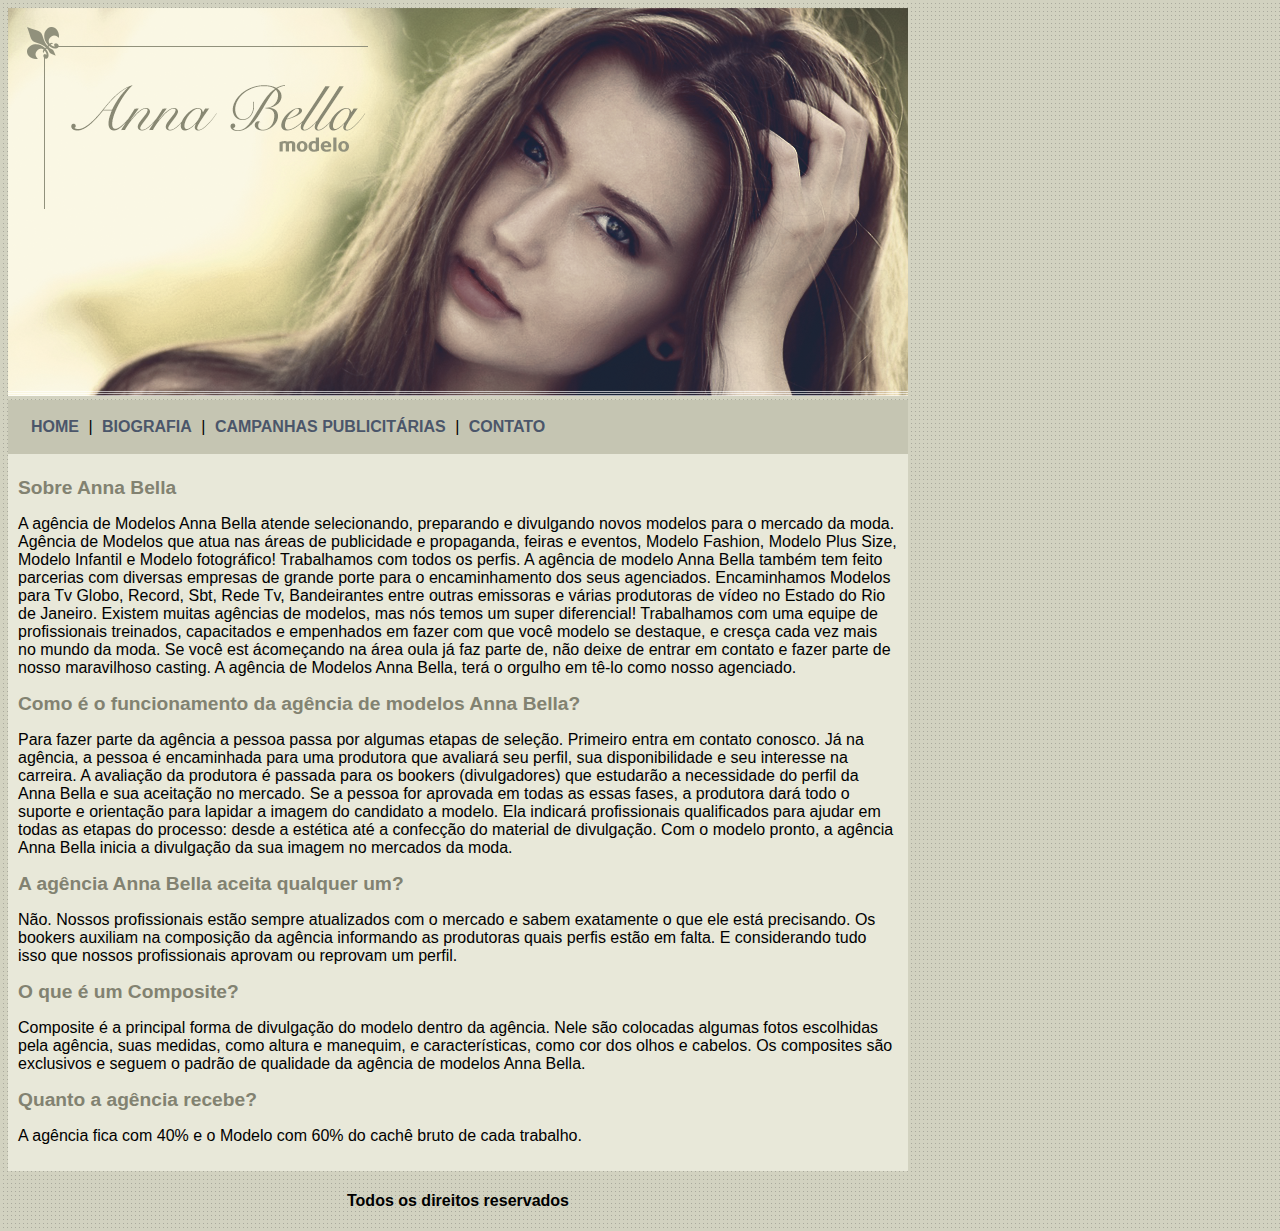
<file: AnnaBella/index.html>
<!DOCTYPE html>
<html>
<head>
	<title>Anna Bella Oficial</title>
	<meta charset="utf-8">
	<link rel="stylesheet" type="text/css" href="estilo.css">
</head>
<body>
	<div id="principal">
	<img src="imagens/capa.png">
	
	<div id="menu">
		<a href="index.html">HOME</a>  |
		<a href="biografia.html">BIOGRAFIA</a>  |
		<a href="campanhas-publicitarias.html">CAMPANHAS PUBLICITÁRIAS</a>  |
		<a href="contato.html">CONTATO</a>  
	</div>

	<div id="conteudo"><!-- início do conteúdo -->

		<h1>Sobre Anna Bella</h1>
		<p>A agência de Modelos Anna Bella atende selecionando, preparando e divulgando novos modelos para o mercado da moda. Agência de Modelos que atua nas áreas de publicidade e propaganda, feiras e eventos, Modelo Fashion, Modelo Plus Size, Modelo Infantil e Modelo fotográfico! Trabalhamos com todos os perfis. A agência de modelo Anna Bella também tem feito parcerias com diversas empresas de grande porte para o encaminhamento dos seus agenciados. Encaminhamos Modelos para Tv Globo, Record, Sbt, Rede Tv, Bandeirantes entre outras emissoras e várias produtoras de vídeo no Estado do Rio de Janeiro. Existem muitas agências de modelos, mas nós temos um super diferencial! Trabalhamos com uma equipe de profissionais treinados, capacitados e empenhados em fazer com que você modelo se destaque, e cresça cada vez mais no mundo da moda. Se você est ácomeçando na área oula já faz parte de, não deixe de entrar em contato e fazer parte de nosso maravilhoso casting. A agência de Modelos Anna Bella, terá o orgulho em tê-lo como nosso agenciado.</p>

		<h2>Como é o funcionamento da agência de modelos Anna Bella?</h2>
        <p>Para fazer parte da agência a pessoa passa por algumas etapas de seleção. Primeiro entra em contato conosco. Já na agência, a pessoa é encaminhada para uma produtora que avaliará seu perfil, sua disponibilidade e seu interesse na carreira. A avaliação da produtora é passada para os bookers (divulgadores) que estudarão a necessidade do perfil  da Anna Bella e sua aceitação no mercado. Se a pessoa for aprovada em todas as essas fases, a produtora dará todo o suporte e orientação para lapidar a imagem do candidato a modelo. Ela indicará profissionais qualificados para ajudar em todas as etapas do processo: desde a estética até a confecção do material de divulgação. Com o modelo pronto, a agência Anna Bella inicia a divulgação da sua imagem no mercados da moda.</p>

        <h2>A agência Anna Bella aceita qualquer um?</h2>
        <p>Não. Nossos profissionais estão sempre atualizados com o mercado e sabem exatamente o que ele está precisando. Os bookers auxiliam na composição da agência informando as produtoras quais perfis estão em falta. E considerando tudo isso que nossos profissionais aprovam ou reprovam um perfil.</p>


        <h2>O que é um Composite?</h2>
        <p>Composite é a principal forma de divulgação do modelo dentro da agência. Nele são colocadas algumas fotos escolhidas pela agência, suas medidas, como altura e manequim, e características, como cor dos olhos e cabelos. Os composites são exclusivos e seguem o padrão de qualidade da agência de modelos Anna Bella.</p>


        <h2>Quanto a agência recebe?</h2>
        <p>A agência fica com 40% e o Modelo com 60% do cachê bruto de cada trabalho.</p>
		
	</div><!-- fim do conteúdo -->

	<div id="rodape">
		<h4>Todos os direitos reservados</h4>
		
	</div>
  
</div>
</body>
</html>
</file>
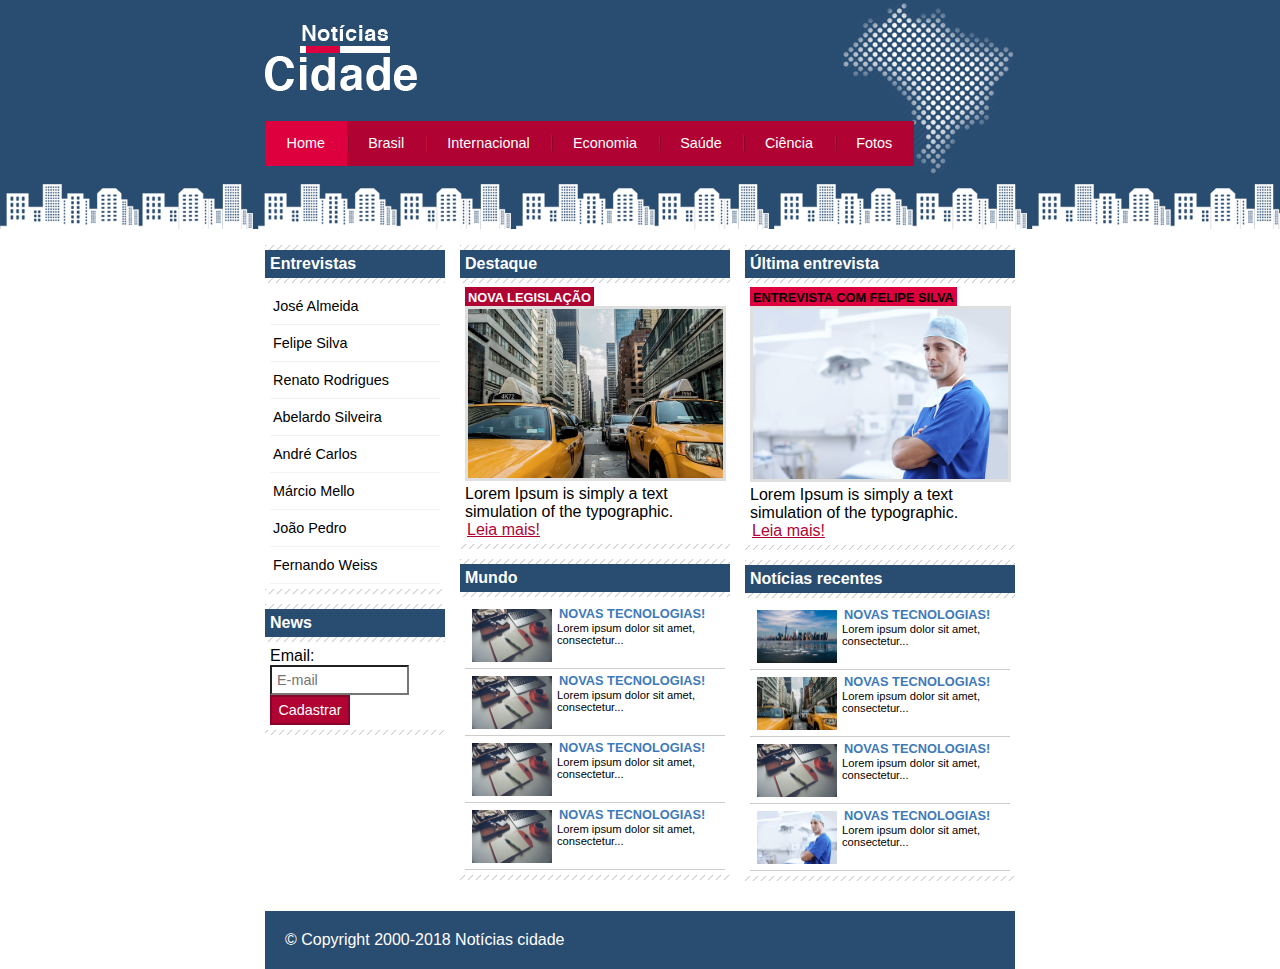
<file: NotíciasCidade/index.html>
<!DOCTYPE html>
<html>
<head>
	<title>Notícias cidade - Seu site de notícias</title>
	<meta charset="utf-8">
	<link rel="stylesheet" type="text/css" href="css/estilo.css">
</head>
<body class="home">
	<div id="container">
		<div id="topo">
			<h1 class="logo">Notícias Cidade</h1>
			<ul id="navegacao">
				<li class="primeiro"><a id="home" href="index.html">Home</a></li>
				<li><a id="brasil" href="brasil.html">Brasil</a></li>
				<li><a id="internacional" href="internacional.html">Internacional</a></li>
				<li><a id="economia" href="economia.html">Economia</a></li>
				<li><a id="saude" href="saude.html">Saúde</a></li>
				<li><a id="ciencia" href="ciencia.html">Ciência</a></li>
				<li><a id="fotos" href="fotos.html">Fotos</a></li>
			</ul>
		</div>
		
		<div id="conteudo">
			<div id="primario"> <!-- Colocar o primário primeiro por questão de acessibilidade -->
			<div class="caixa destaque">
				<h2>Destaque</h2>
				<div class="caixa-conteudo">
					<h3>Nova Legislação</h3>
					<img class="imagem-principal" src="imagens/taxi.jpg" width="100%">
					<p>Lorem Ipsum is simply a text simulation of the typographic.</p>
					<a href="nova-legislacao.html">Leia mais!</a>
				</div>
			</div>


			<div class="caixa">
				<h2>Mundo</h2>
				<div class="caixa-conteudo">
					<ul id="lista-noticias">
						<li><a href=""><img src="imagens/tecnologia.jpg" width="80"><h3>Novas tecnologias!</h3><p>Lorem ipsum dolor sit amet, consectetur...</p></a>
						</li>
						<li><a href=""><img src="imagens/tecnologia.jpg" width="80"><h3>Novas tecnologias!</h3><p>Lorem ipsum dolor sit amet, consectetur...</p></a>
						</li>
						<li><a href=""><img src="imagens/tecnologia.jpg" width="80"><h3>Novas tecnologias!</h3><p>Lorem ipsum dolor sit amet, consectetur...</p></a>
						</li>
						<li><a href=""><img src="imagens/tecnologia.jpg" width="80"><h3>Novas tecnologias!</h3><p>Lorem ipsum dolor sit amet, consectetur...</p></a>
						</li>
					</ul>

				</div>
			</div>



			</div>
			<div id="secundario">
				<div class="caixa entrevista">
				<h2>Última entrevista</h2>
				<div class="caixa-conteudo">
					<h3>Entrevista com Felipe Silva</h3>
					<img class="imagem-principal" src="imagens/doutor.jpg" width="100%">
					<p>Lorem Ipsum is simply a text simulation of the typographic.</p>
					<a href="">Leia mais!</a>
				</div>
			</div>

			<div class="caixa">
				<h2>Notícias recentes</h2>
				<div class="caixa-conteudo">
					<ul id="lista-noticias">
						<li><a href=""><img src="imagens/cidade.jpg" width="80"><h3>Novas tecnologias!</h3><p>Lorem ipsum dolor sit amet, consectetur...</p></a>
						</li>
						<li><a href=""><img src="imagens/taxi.jpg" width="80"><h3>Novas tecnologias!</h3><p>Lorem ipsum dolor sit amet, consectetur...</p></a>
						</li>
						<li><a href=""><img src="imagens/tecnologia.jpg" width="80"><h3>Novas tecnologias!</h3><p>Lorem ipsum dolor sit amet, consectetur...</p></a>
						</li>
						<li><a href=""><img src="imagens/doutor.jpg" width="80"><h3>Novas tecnologias!</h3><p>Lorem ipsum dolor sit amet, consectetur...</p></a>
						</li>
					</ul>

				</div>
			</div>

			</div>

			<div id="lateral">
				<div class="caixa">
					<h2>Entrevistas</h2>
					<div class="caixa-conteudo">
						<ul><li><a href="">José Almeida</a></ul>
						<ul><li><a href="">Felipe Silva</a></ul>
						<ul><li><a href="">Renato Rodrigues</a></ul>
						<ul><li><a href="">Abelardo Silveira</a></ul>
						<ul><li><a href="">André Carlos</a></ul>
						<ul><li><a href="">Márcio Mello</a></ul>
						<ul><li><a href="">João Pedro</a></ul>
						<ul><li><a href="">Fernando Weiss</a></ul>
					</div>
				</div>

				<div class="caixa">
					<h2>News</h2>
					<div class="caixa-conteudo">
						<form>
							<div>
								<label for="email">Email:</label>
								<input type="text" name="email" id="email" placeholder="E-mail">
							</div>
							<div>
								<input class="submit" type="submit" value="Cadastrar">
							</div>
						</form>
					</div>
				</div>
			</div>
		</div>
		<div id="container-rodape" style="clear: both;">
			<div id="rodape">
				&copy; Copyright 2000-2018 Notícias cidade
			</div>
		</div>
</body>
</html>
</file>
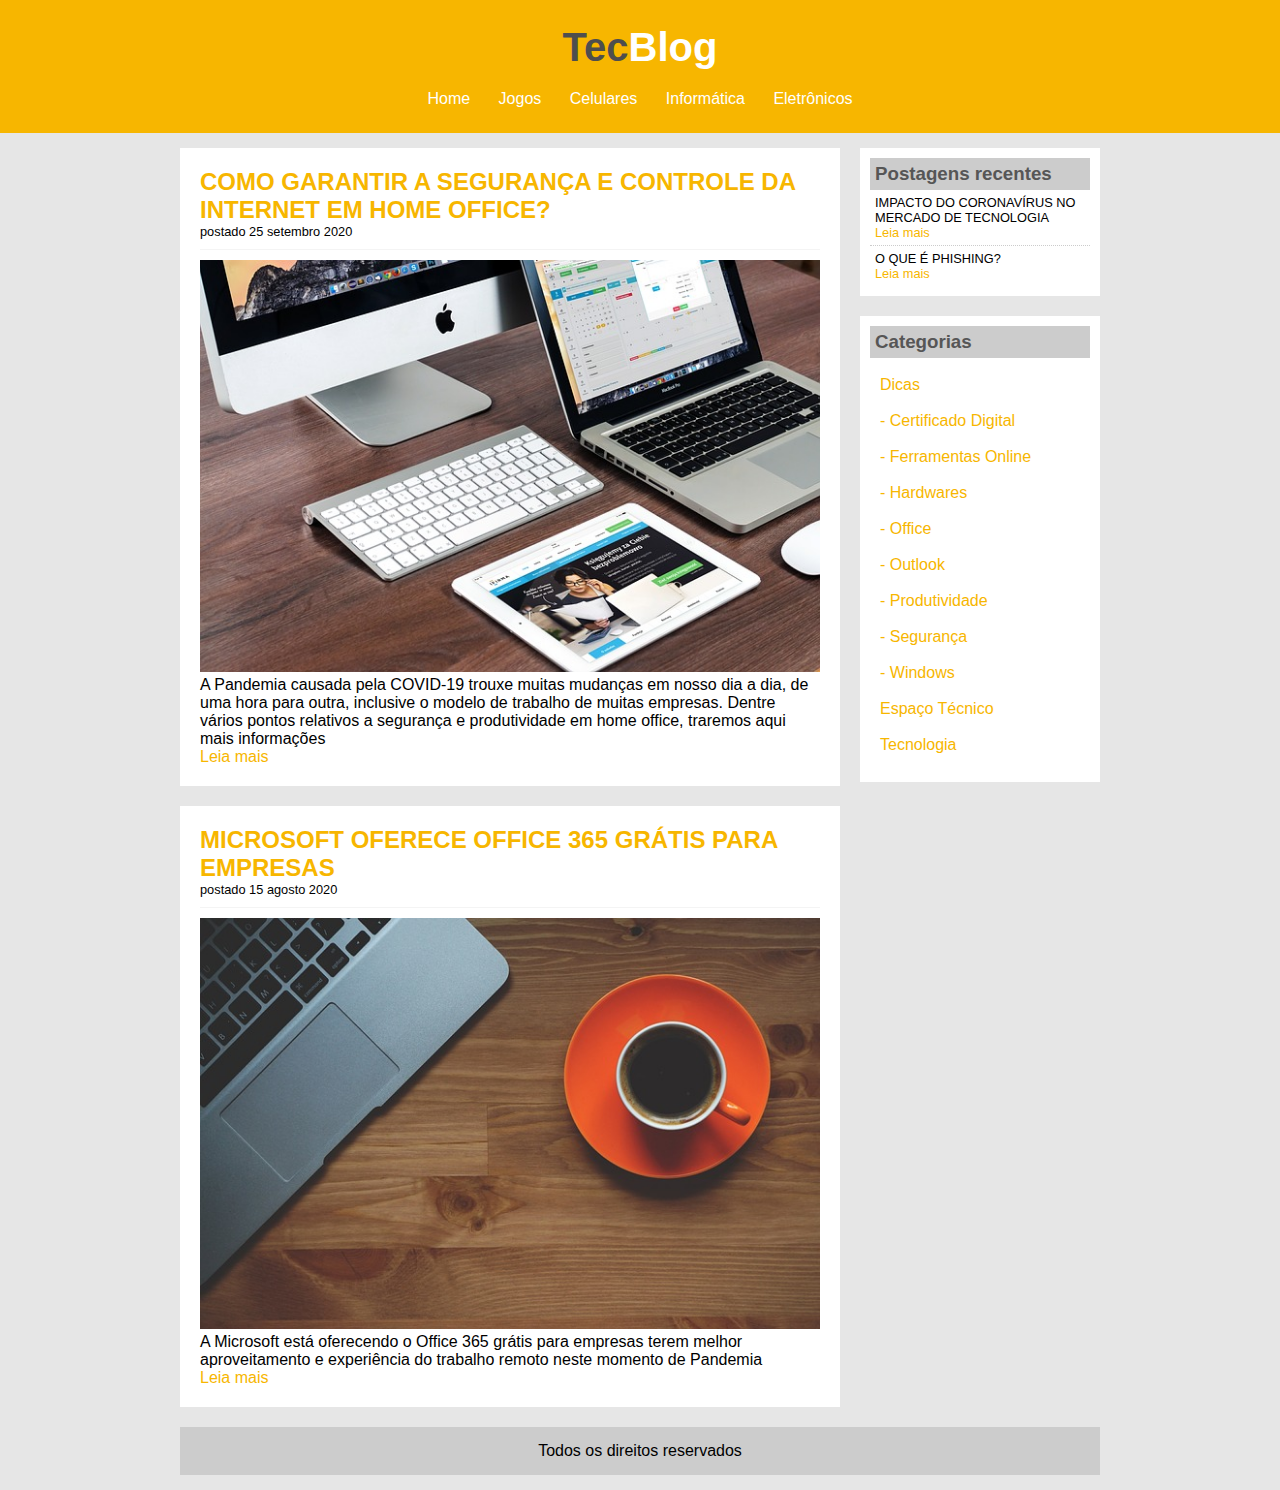
<file: TecBlog/index.html>
<!DOCTYPE html>
<html>
<head>
	<title>TecBlog - O seu Blog de tecnologia</title>
	<meta charset="utf-8">
	<link rel="stylesheet" type="text/css" href="estilo.css">
</head>
<body>
	<div  id="area-cabecalho">
		<div id="area-logo">
			<h1>Tec<span class="branco">Blog</span></h1>
		</div>
		<div id="area-menu">
			<a href="index.html">Home</a>
			<a href="jogos.html">Jogos</a>
			<a href="celulares.html">Celulares</a>
			<a href="informatica.html">Informática</a>
			<a href="eletronicos.html">Eletrônicos</a>
		</div>
	</div>

	<div id="area-principal">

		<div id="area-postagens">

			<!-- abertura postagem -->
			<div class="postagem">
				<h2>COMO GARANTIR A SEGURANÇA E CONTROLE DA INTERNET EM HOME OFFICE?</h2>
				<span class="data-postagem">postado 25 setembro 2020</span>
				<img width="620px" src="imagens/imagem2.jpg">
				<p>A Pandemia causada pela COVID-19 trouxe muitas mudanças em nosso dia a dia, de uma hora para outra, inclusive o modelo de trabalho de muitas empresas. Dentre vários pontos relativos a segurança e produtividade em home office, traremos aqui mais informações</p>
				<a href="">Leia mais</a>
			</div> <!--// fechamento postagem -->

			<!-- abertura postagem -->
			<div class="postagem">
				<h2>MICROSOFT OFERECE OFFICE 365 GRÁTIS PARA EMPRESAS</h2>
				<span class="data-postagem">postado 15 agosto 2020</span>
				<img width="620px" src="imagens/imagem1.jpg">
				<p>A Microsoft está oferecendo o Office 365 grátis para empresas terem melhor aproveitamento e experiência do trabalho remoto neste momento de Pandemia</p>
				<a href="">Leia mais</a>
			</div> <!--// fechamento postagem -->

		</div>

		<div id="area-lateral">
			
			<div class="conteudo-lateral">
				<h3>Postagens recentes</h3>
				<div class="postagem-lateral">
					<p>IMPACTO DO CORONAVÍRUS NO MERCADO DE TECNOLOGIA</p>
					<a href="">Leia mais</a>
				</div>
					<div class="postagem-lateral" style="border-bottom: none;">
					<p>O QUE É PHISHING?</p>
					<a href="">Leia mais</a>
				</div>
			</div>

			<div class="conteudo-lateral">
				<h3>Categorias</h3><br>
				<span class="categorias"><a href="">Dicas</a></span><br><br>
				<span class="categorias"><a href="">- Certificado Digital</a></span><br><br>
				<span class="categorias"><a href="">- Ferramentas Online</a></span><br><br>
				<span class="categorias"><a href="">- Hardwares</a></span><br><br>
				<span class="categorias"><a href="">- Office</a></span><br><br>
				<span class="categorias"><a href="">- Outlook</a></span><br><br>
				<span class="categorias"><a href="">- Produtividade</a></span><br><br>
				<span class="categorias"><a href="">- Segurança</a></span><br><br>
				<span class="categorias"><a href="">- Windows</a></span><br><br>
				<span class="categorias"><a href="">Espaço Técnico</a></span><br><br>
				<span class="categorias"><a href="">Tecnologia</a></span><br><br>

				
			</div>
			
		</div>
			
		

		<div id="rodape">
			Todos os direitos reservados
		</div>

	</div>

</body>
</html>
</file>
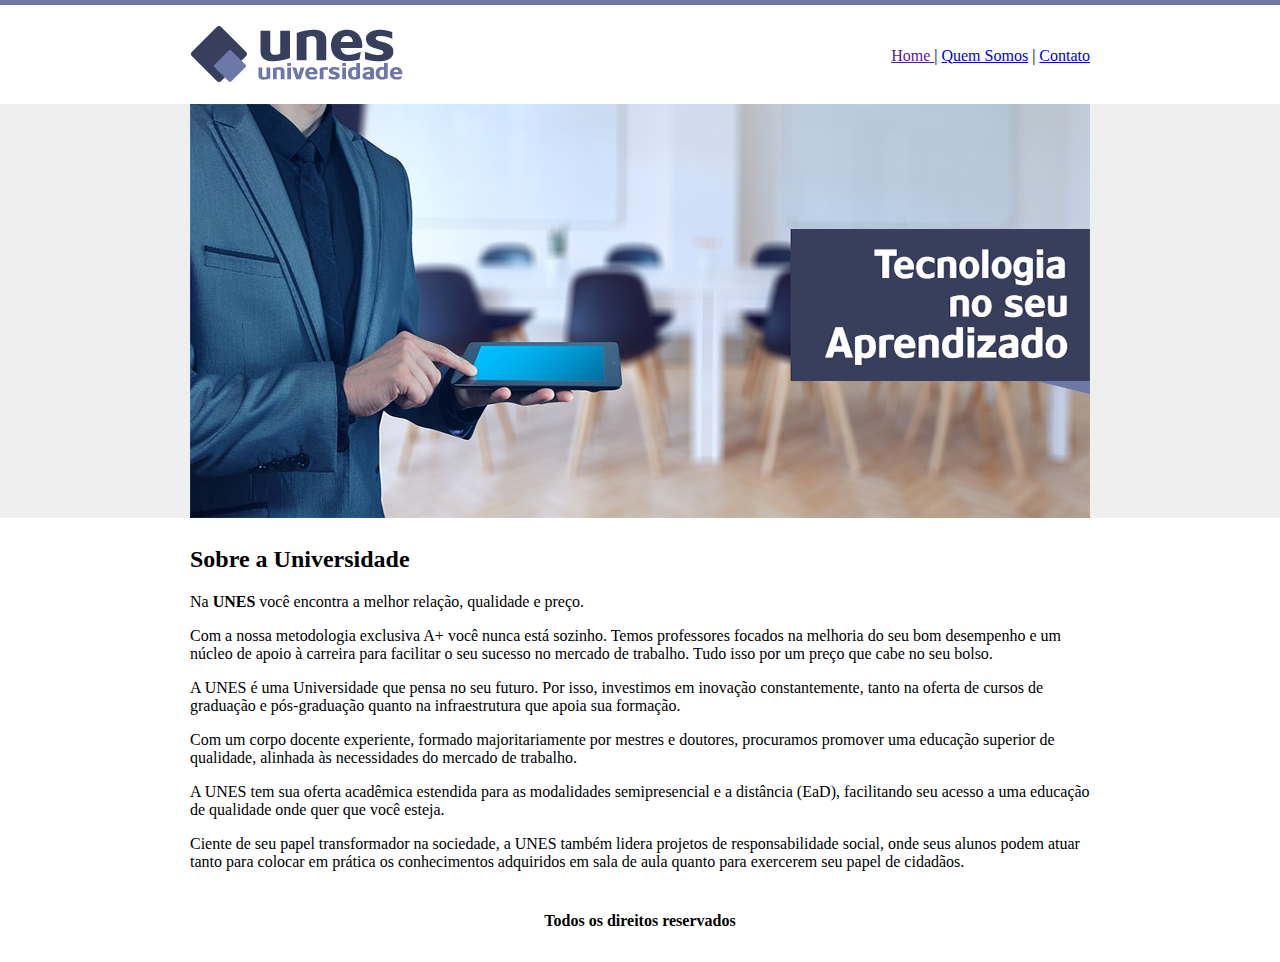
<file: UNES/index.html>
<!DOCTYPE html>
	<html>
	<head>
		<title>UNES - Página Principal </title>
		<meta charset="utf-8">
	</head>
	<body background="imagens/fundo.png">
		<table border="0" width="900" align="center">
			<tr>
				<td height="89"><img src="imagens/logo.png"></td>
				<td align="right">
					<a href="">Home </a> |		
					<a href="quem-somos.html">Quem Somos</a> |
					<a href="contato.html">Contato</a>
				</td>
			</tr>
			<tr>
				<td colspan="2">
					<img src="imagens/capa.png">
				</td>
			</tr>
				<tr>
					<td colspan="2">
						<h2>Sobre a Universidade</h2>
	<p>Na <strong>UNES</strong> você encontra a melhor relação, qualidade e preço.</p>

<p>Com a nossa metodologia exclusiva A+ você nunca está sozinho. Temos professores focados na melhoria do seu bom desempenho e um núcleo de apoio à carreira para facilitar o seu sucesso no mercado de trabalho. Tudo isso por um preço que cabe no seu bolso.</p>
<p>A UNES é uma Universidade que pensa no seu futuro. Por isso, investimos em inovação constantemente, tanto na oferta de cursos de graduação e pós-graduação quanto na infraestrutura que apoia sua formação.</p>

<p>Com um corpo docente experiente, formado majoritariamente por mestres e doutores, procuramos promover uma educação superior de qualidade, alinhada às necessidades do mercado de trabalho.</p>
<p>A UNES tem sua oferta acadêmica estendida para as modalidades semipresencial e a distância (EaD), facilitando seu acesso a uma educação de qualidade onde quer que você esteja.</p>

<p>Ciente de seu papel transformador na sociedade, a UNES também lidera projetos de responsabilidade social, onde seus alunos podem atuar tanto para colocar em prática os conhecimentos adquiridos em sala de aula quanto para exercerem seu papel de cidadãos.</p>
	           </td>
			</tr>
			<tr>
				<td colspan="2" align="center">
					<h4>Todos os direitos reservados</h4>
				</td>
			</tr>
		</table>

	</body>
</html>
</file>
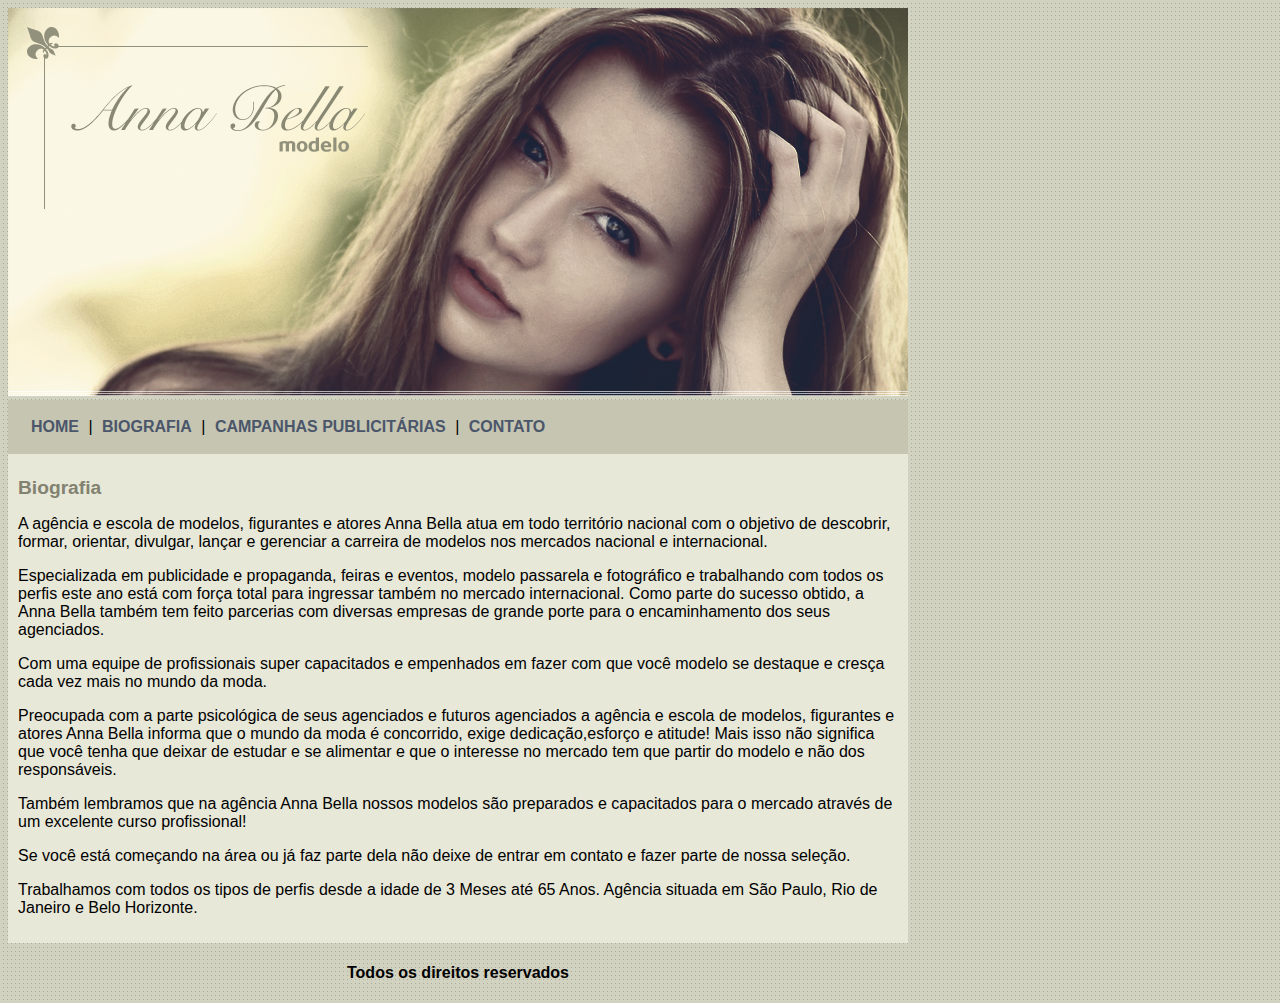
<file: AnnaBella/biografia.html>
<!DOCTYPE html>
<html>
<head>
	<title>Anna Bella - Biografia</title>
	<meta charset="utf-8">
	<link rel="stylesheet" type="text/css" href="estilo.css">
</head>
<body>
	<div id="principal">
	<img src="imagens/capa.png">
	
	<div id="menu">
		<a href="index.html">HOME</a>  |
		<a href="biografia.html">BIOGRAFIA</a>  |
		<a href="campanhas-publicitarias.html">CAMPANHAS PUBLICITÁRIAS</a>  |
		<a href="contato.html">CONTATO</a>  
	</div>

	<div id="conteudo"><!-- início do conteúdo -->

		<h1>Biografia</h1>
		<p>A agência e escola de modelos, figurantes e atores Anna Bella atua em todo território nacional com o objetivo de descobrir, formar, orientar, divulgar, lançar e gerenciar a carreira de modelos nos mercados nacional e internacional.</p>
		<p>Especializada em publicidade e propaganda, feiras e eventos, modelo passarela e fotográfico e trabalhando com todos os perfis este ano está com força total para ingressar também  no mercado internacional. Como parte do sucesso obtido, a Anna Bella também tem feito parcerias com diversas empresas de grande porte para o encaminhamento dos seus agenciados.</p>
		<p>Com uma equipe de profissionais super capacitados e empenhados  em fazer com que você modelo se destaque e cresça cada vez mais no mundo da moda.</p>
		<p>Preocupada com a parte psicológica de seus agenciados e futuros agenciados a agência e escola de modelos, figurantes e atores Anna Bella informa que o mundo da moda é concorrido, exige dedicação,esforço e atitude! Mais isso não significa que você tenha que deixar de estudar e se alimentar e que o interesse no mercado tem que partir do modelo e não dos responsáveis.</p>

		<p>Também lembramos que na agência Anna Bella nossos modelos são preparados e capacitados para o mercado através de um excelente curso profissional! </p>

		<p>Se você está começando na área ou já faz parte dela não deixe de entrar em contato e fazer parte de nossa seleção.</p>

		<p>Trabalhamos com todos os tipos de perfis desde a idade de 3 Meses até 65 Anos. Agência situada em São Paulo, Rio de Janeiro e Belo Horizonte. </p>


	</div><!-- fim do conteúdo -->

	<div id="rodape">
		<h4>Todos os direitos reservados</h4>
		
	</div>

</div>
</body>
</html>
</file>
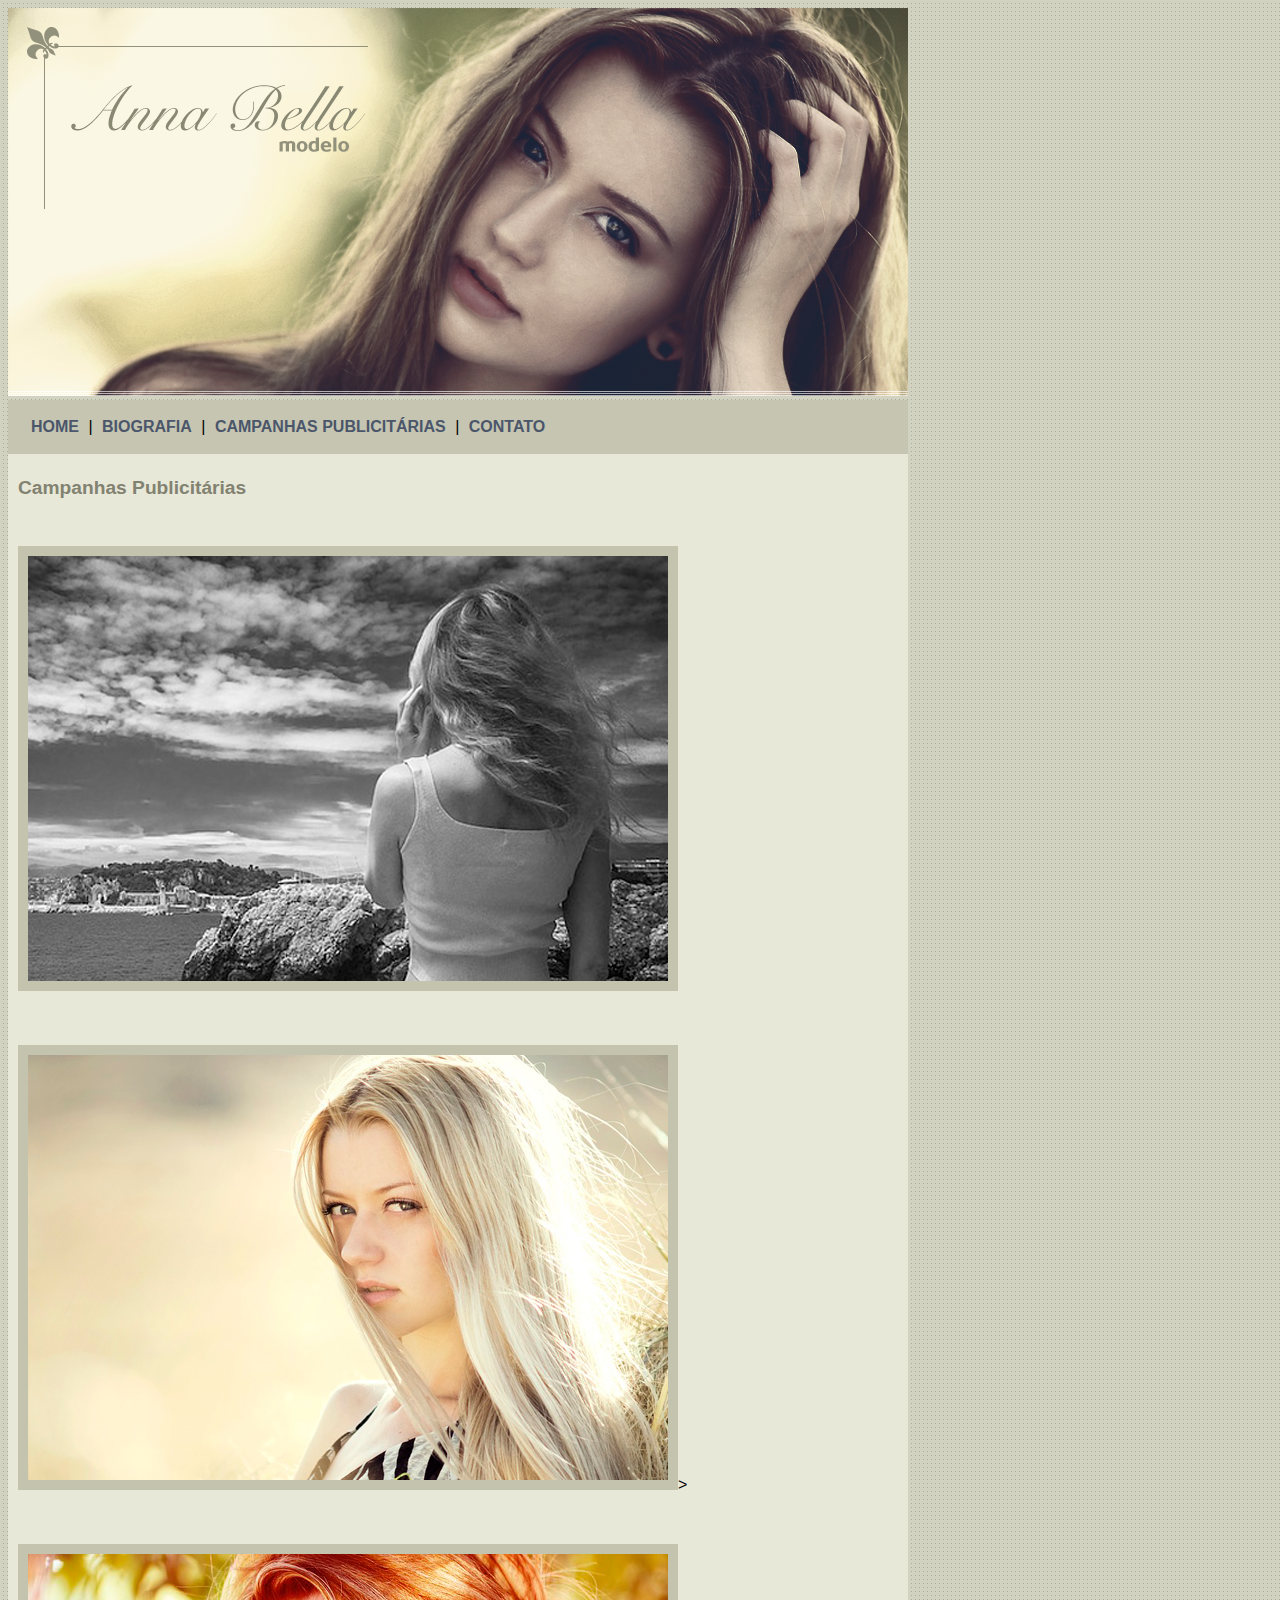
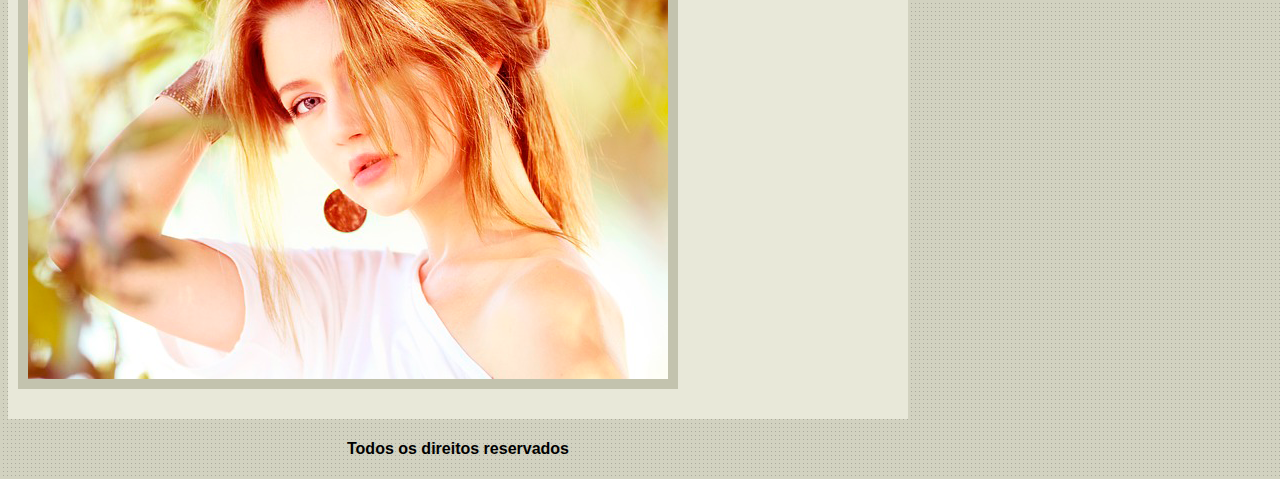
<file: AnnaBella/campanhas-publicitarias.html>
<!DOCTYPE html>
<html>
<head>
	<title>Anna Bella - Campanhas Publicitárias</title>
	<meta charset="utf-8">
	<link rel="stylesheet" type="text/css" href="estilo.css">
</head>
<body>
	<div id="principal">
	<img src="imagens/capa.png">
	
	<div id="menu">
		<a href="index.html">HOME </a>  |
		<a href="biografia.html">BIOGRAFIA</a>  |
		<a href="campanhas-publicitarias.html">CAMPANHAS PUBLICITÁRIAS</a>  |
		<a href="contato.html">CONTATO</a>  
	</div>

	<div id="conteudo"><!-- início do conteúdo -->

		<h1>Campanhas Publicitárias</h1><br>
		<p><img src="imagens/foto1.png" class="img-campanha"></p><br>
		<p><img src="imagens/foto2.png" class="img-campanha">></p><br>
		<p><img src="imagens/foto3.png" class="img-campanha"></p>
		


	</div><!-- fim do conteúdo -->

	<div id="rodape">
		<h4>Todos os direitos reservados</h4>
		
	</div>

</div>
</body>
</html>
</file>
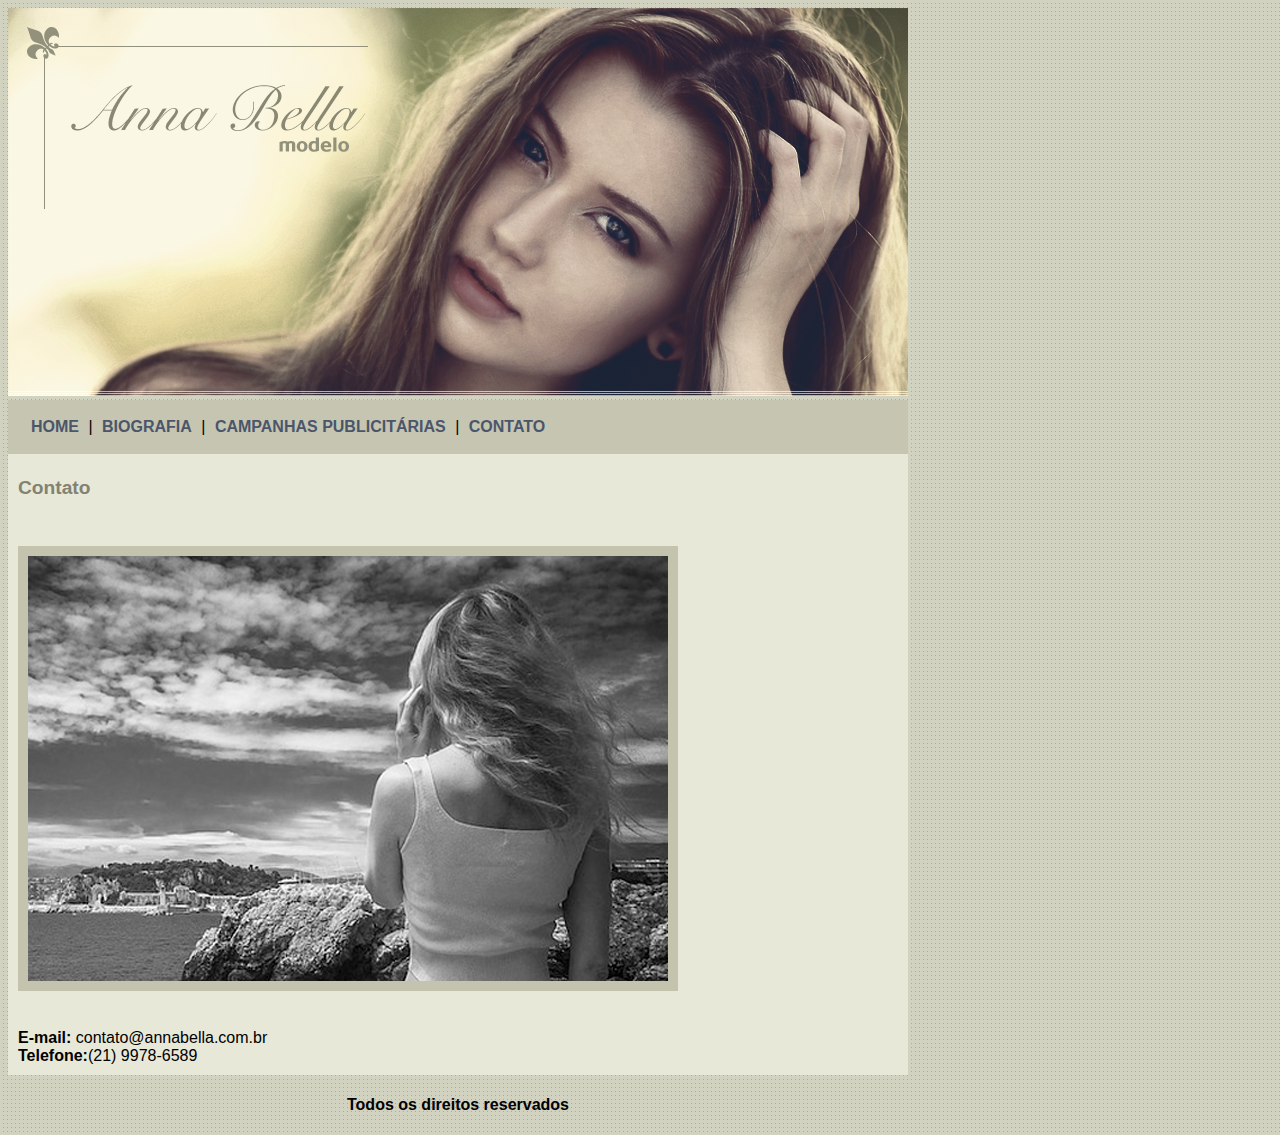
<file: AnnaBella/contato.html>
<!DOCTYPE html>
<html>
<head>
	<title>Anna Bella - Contato</title>
	<meta charset="utf-8">
	<link rel="stylesheet" type="text/css" href="estilo.css">
</head>
<body>
	<div id="principal">
	<img src="imagens/capa.png">
	
	<div id="menu">
		<a href="index.html">HOME</a>  |
		<a href="biografia.html">BIOGRAFIA</a>  |
		<a href="campanhas-publicitarias.html">CAMPANHAS PUBLICITÁRIAS</a>  |
		<a href="contato.html">CONTATO</a>  
	</div>

	<div id="conteudo"><!-- início do conteúdo -->

		<h1>Contato</h1><br>
		<p><img src="imagens/foto1.png" class="img-campanha"></p><br>
		<div>
		<strong>E-mail:</strong> contato@annabella.com.br<br>
		<strong>Telefone:</strong>(21) 9978-6589
		</div>
		


	</div><!-- fim do conteúdo -->

	<div id="rodape">
		<h4>Todos os direitos reservados</h4>
		
	</div>

</div>
</body>
</html>
</file>
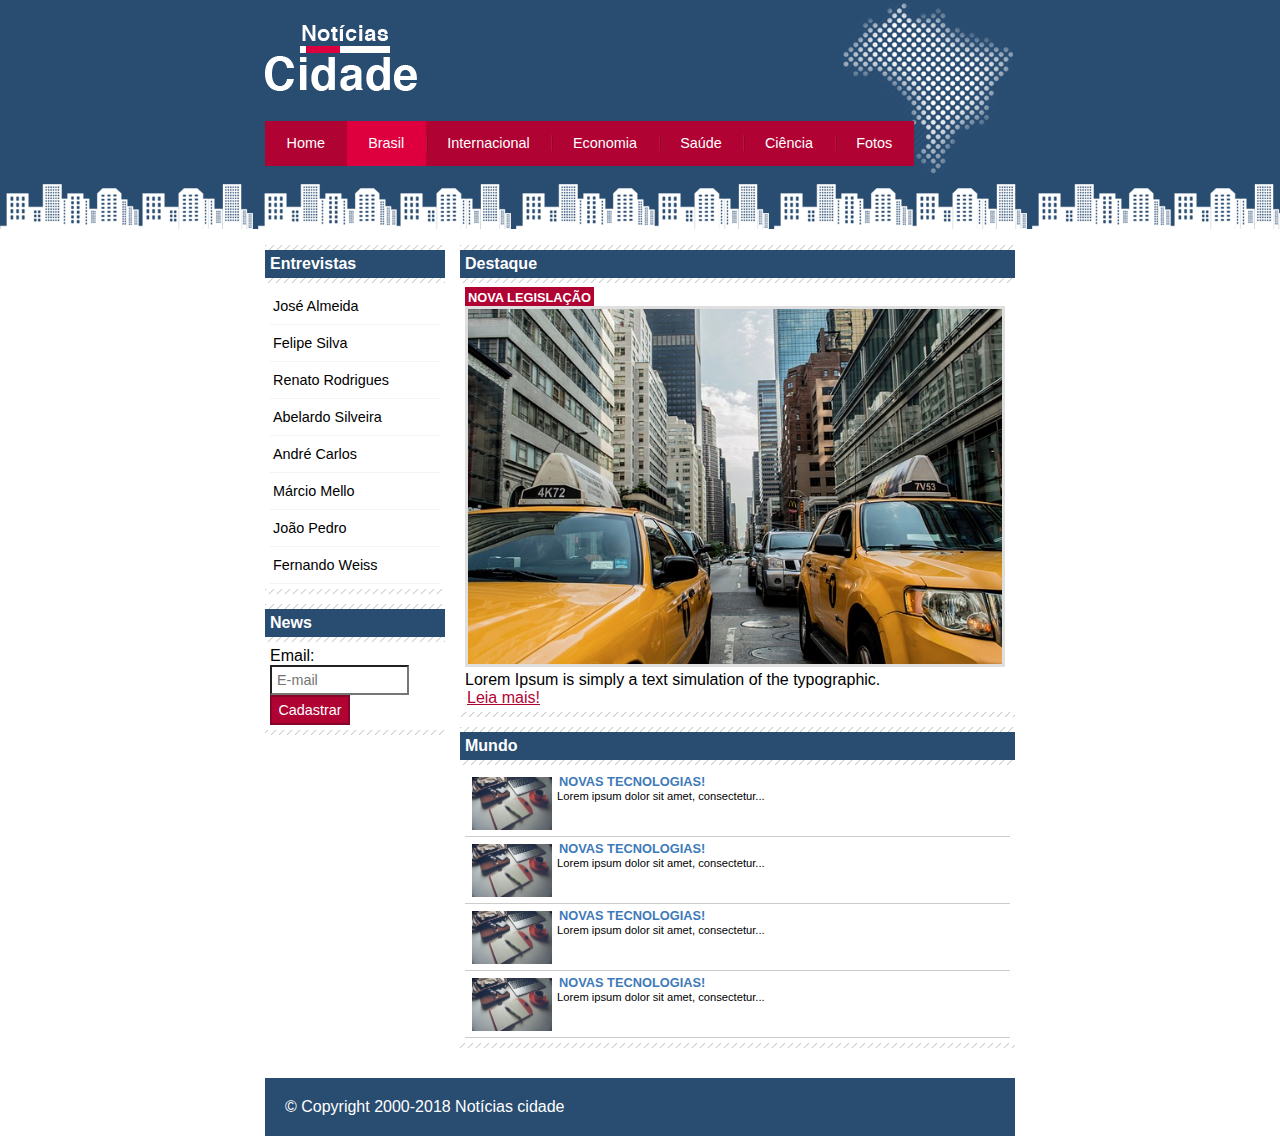
<file: NotíciasCidade/brasil.html>
<!DOCTYPE html>
<html>
<head>
	<title>Notícias cidade - Seu site de notícias</title>
	<meta charset="utf-8">
	<link rel="stylesheet" type="text/css" href="css/estilo.css">
</head>
<body id="duas-colunas" class="brasil">
	<div id="container">
		<div id="topo">
			<h1 class="logo">Notícias Cidade</h1>
			<ul id="navegacao">
				<li class="primeiro"><a id="home" href="index.html">Home</a></li>
				<li><a id="brasil" href="brasil.html">Brasil</a></li>
				<li><a id="internacional" href="internacional.html">Internacional</a></li>
				<li><a id="economia" href="economia.html">Economia</a></li>
				<li><a id="saude" href="saude.html">Saúde</a></li>
				<li><a id="ciencia" href="ciencia.html">Ciência</a></li>
				<li><a id="fotos" href="fotos.html">Fotos</a></li>
			</ul>
		</div>
		
		<div id="conteudo">
			<div id="primario"> <!-- Colocar o primário primeiro por questão de acessibilidade -->
			<div class="caixa destaque">
				<h2>Destaque</h2>
				<div class="caixa-conteudo">
					<h3>Nova Legislação</h3>
					<img class="imagem-principal" src="imagens/taxi.jpg" width="100%">
					<p>Lorem Ipsum is simply a text simulation of the typographic.</p>
					<a href="">Leia mais!</a>
				</div>
			</div>


			<div class="caixa">
				<h2>Mundo</h2>
				<div class="caixa-conteudo">
					<ul id="lista-noticias">
						<li><a href=""><img src="imagens/tecnologia.jpg" width="80"><h3>Novas tecnologias!</h3><p>Lorem ipsum dolor sit amet, consectetur...</p></a>
						</li>
						<li><a href=""><img src="imagens/tecnologia.jpg" width="80"><h3>Novas tecnologias!</h3><p>Lorem ipsum dolor sit amet, consectetur...</p></a>
						</li>
						<li><a href=""><img src="imagens/tecnologia.jpg" width="80"><h3>Novas tecnologias!</h3><p>Lorem ipsum dolor sit amet, consectetur...</p></a>
						</li>
						<li><a href=""><img src="imagens/tecnologia.jpg" width="80"><h3>Novas tecnologias!</h3><p>Lorem ipsum dolor sit amet, consectetur...</p></a>
						</li>
					</ul>

				</div>
			</div>



			</div>
			

			<div id="lateral">
				<div class="caixa">
					<h2>Entrevistas</h2>
					<div class="caixa-conteudo">
						<ul><li><a href="">José Almeida</a></ul>
						<ul><li><a href="">Felipe Silva</a></ul>
						<ul><li><a href="">Renato Rodrigues</a></ul>
						<ul><li><a href="">Abelardo Silveira</a></ul>
						<ul><li><a href="">André Carlos</a></ul>
						<ul><li><a href="">Márcio Mello</a></ul>
						<ul><li><a href="">João Pedro</a></ul>
						<ul><li><a href="">Fernando Weiss</a></ul>
					</div>
				</div>

				<div class="caixa">
					<h2>News</h2>
					<div class="caixa-conteudo">
						<form>
							<div>
								<label for="email">Email:</label>
								<input type="text" name="email" id="email" placeholder="E-mail">
							</div>
							<div>
								<input class="submit" type="submit" value="Cadastrar">
							</div>
						</form>
					</div>
				</div>

			</div>
		</div>
		<div id="container-rodape" style="clear: both;">
			<div id="rodape">
				&copy; Copyright 2000-2018 Notícias cidade
			</div>
		</div>
</body>
</html>
</file>
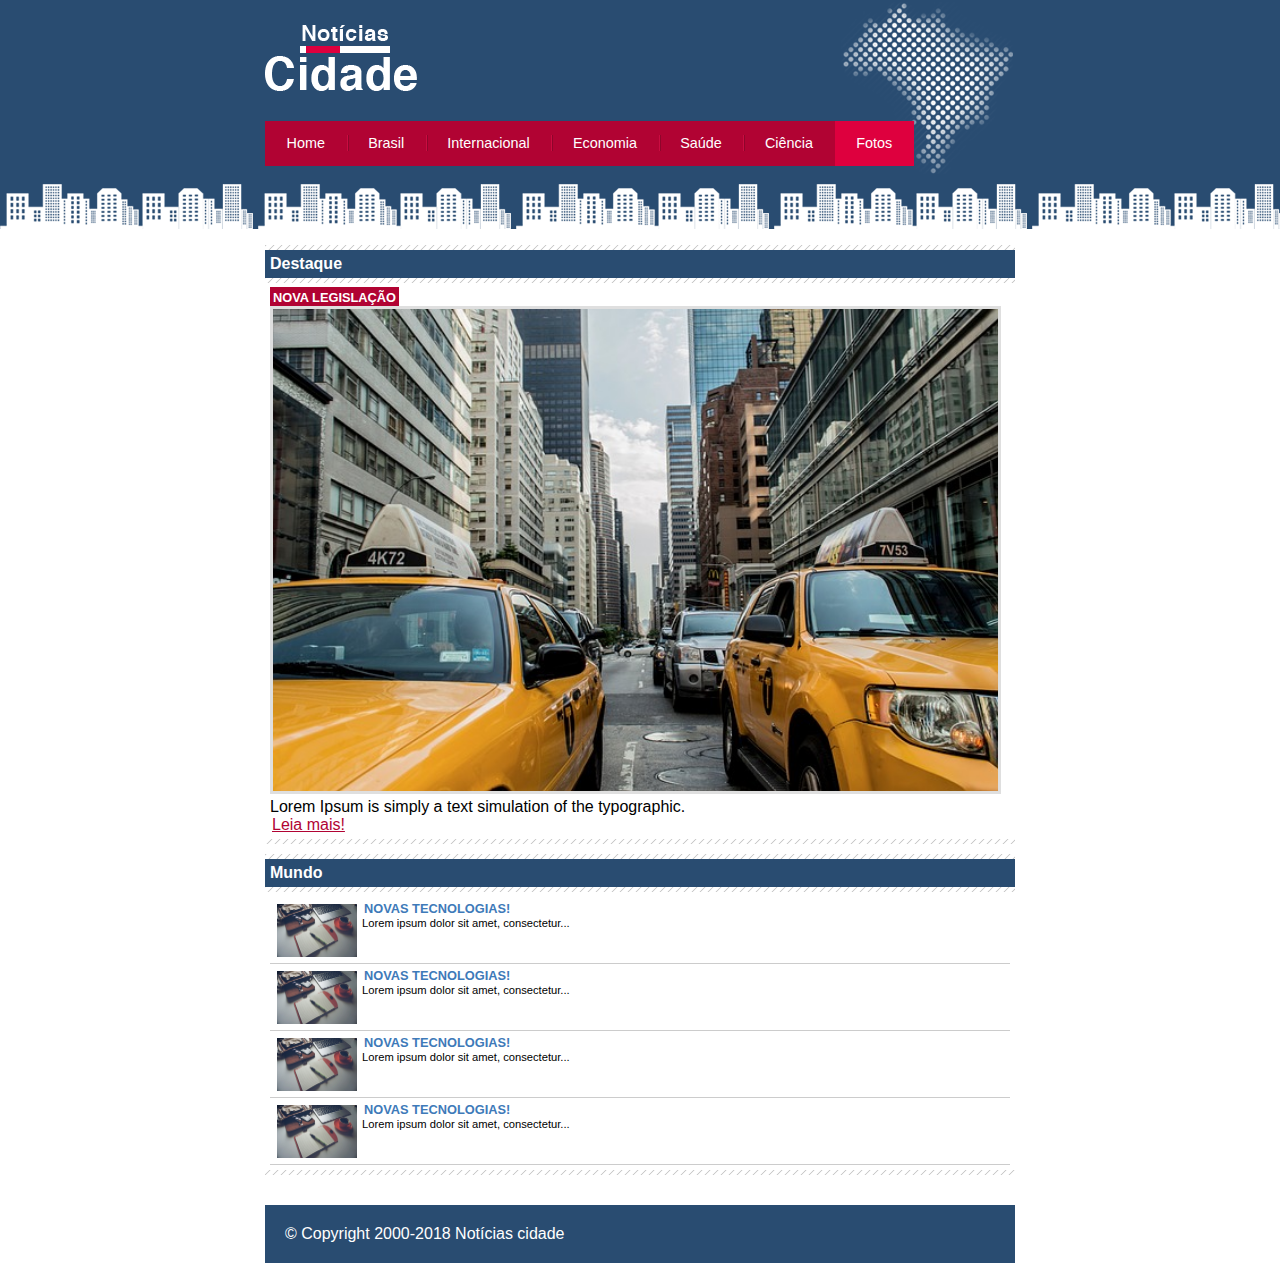
<file: NotíciasCidade/fotos.html>
<!DOCTYPE html>
<html>
<head>
	<title>Notícias cidade - Seu site de notícias</title>
	<meta charset="utf-8">
	<link rel="stylesheet" type="text/css" href="css/estilo.css">
</head>
<body id="uma-colunas" class="fotos">
	<div id="container">
		<div id="topo">
			<h1 class="logo">Notícias Cidade</h1>
			<ul id="navegacao">
				<li class="primeiro"><a id="home" href="index.html">Home</a></li>
				<li><a id="brasil" href="brasil.html">Brasil</a></li>
				<li><a id="internacional" href="internacional.html">Internacional</a></li>
				<li><a id="economia" href="economia.html">Economia</a></li>
				<li><a id="saude" href="saude.html">Saúde</a></li>
				<li><a id="ciencia" href="ciencia.html">Ciência</a></li>
				<li><a id="fotos" href="fotos.html">Fotos</a></li>
			</ul>
		</div>
		
		<div id="conteudo">
			<div id="primario"> <!-- Colocar o primário primeiro por questão de acessibilidade -->
			<div class="caixa destaque">
				<h2>Destaque</h2>
				<div class="caixa-conteudo">
					<h3>Nova Legislação</h3>
					<img class="imagem-principal" src="imagens/taxi.jpg" width="100%">
					<p>Lorem Ipsum is simply a text simulation of the typographic.</p>
					<a href="">Leia mais!</a>
				</div>
			</div>


			<div class="caixa">
				<h2>Mundo</h2>
				<div class="caixa-conteudo">
					<ul id="lista-noticias">
						<li><a href=""><img src="imagens/tecnologia.jpg" width="80"><h3>Novas tecnologias!</h3><p>Lorem ipsum dolor sit amet, consectetur...</p></a>
						</li>
						<li><a href=""><img src="imagens/tecnologia.jpg" width="80"><h3>Novas tecnologias!</h3><p>Lorem ipsum dolor sit amet, consectetur...</p></a>
						</li>
						<li><a href=""><img src="imagens/tecnologia.jpg" width="80"><h3>Novas tecnologias!</h3><p>Lorem ipsum dolor sit amet, consectetur...</p></a>
						</li>
						<li><a href=""><img src="imagens/tecnologia.jpg" width="80"><h3>Novas tecnologias!</h3><p>Lorem ipsum dolor sit amet, consectetur...</p></a>
						</li>
					</ul>

				</div>
			</div>



			</div>
			

		</div>
		<div id="container-rodape" style="clear: both;">
			<div id="rodape">
				&copy; Copyright 2000-2018 Notícias cidade
			</div>
		</div>
</body>
</html>
</file>
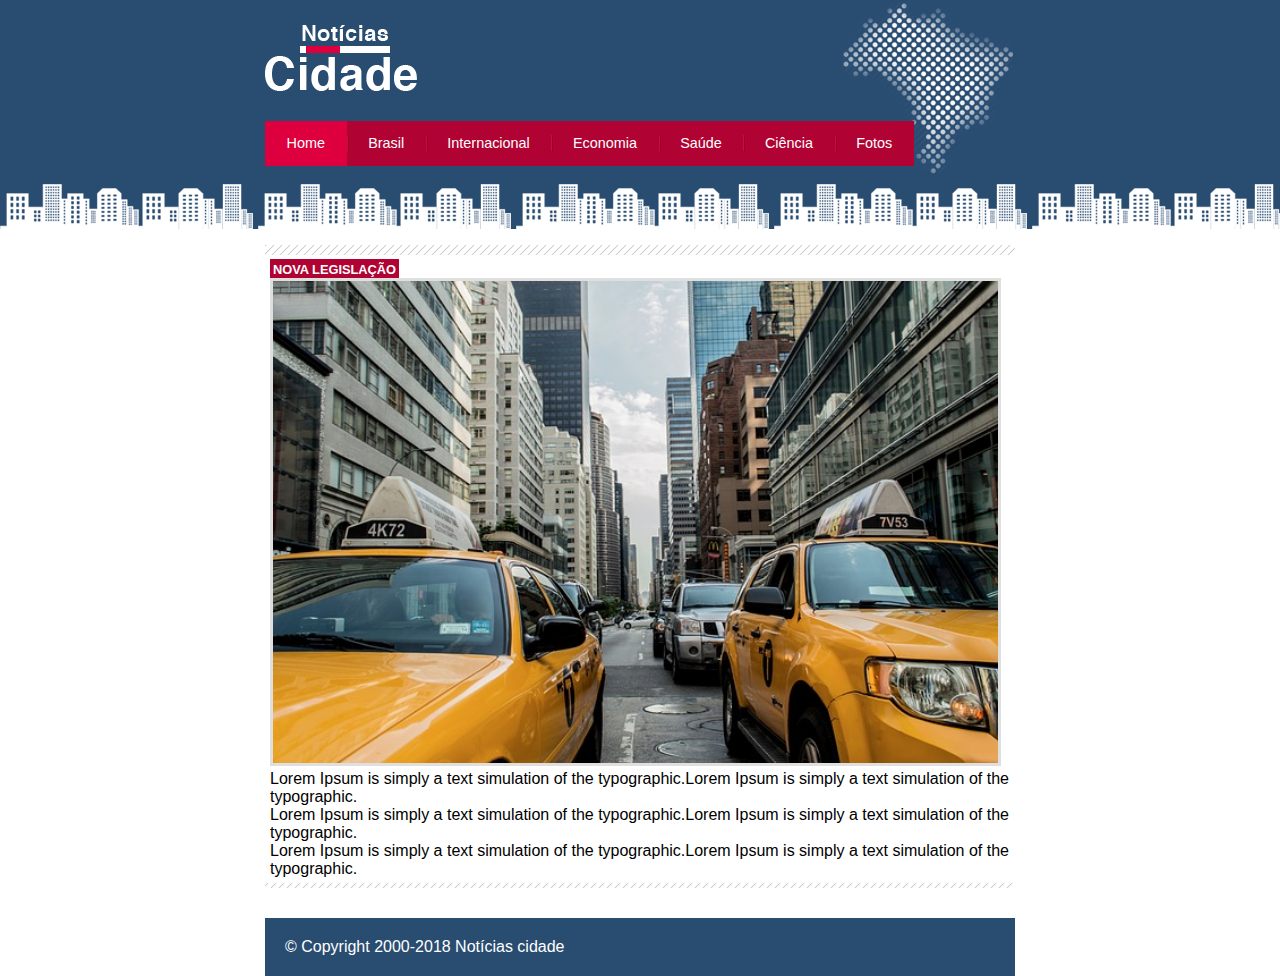
<file: NotíciasCidade/nova-legislacao.html>
<!DOCTYPE html>
<html>
<head>
	<title>Notícias cidade - Seu site de notícias</title>
	<meta charset="utf-8">
	<link rel="stylesheet" type="text/css" href="css/estilo.css">
</head>
<body id="uma-colunas" class="home">
	<div id="container">
		<div id="topo">
			<h1 class="logo">Notícias Cidade</h1>
			<ul id="navegacao">
				<li class="primeiro"><a id="home" href="index.html">Home</a></li>
				<li><a id="brasil" href="brasil.html">Brasil</a></li>
				<li><a id="internacional" href="internacional.html">Internacional</a></li>
				<li><a id="economia" href="economia.html">Economia</a></li>
				<li><a id="saude" href="saude.html">Saúde</a></li>
				<li><a id="ciencia" href="ciencia.html">Ciência</a></li>
				<li><a id="fotos" href="fotos.html">Fotos</a></li>
			</ul>
		</div>
		
		<div id="conteudo">
			<div id="primario"> <!-- Colocar o primário primeiro por questão de acessibilidade -->
			<div class="caixa destaque">
					<div class="caixa-conteudo">
					<h3>Nova Legislação</h3>
					<img class="imagem-principal" src="imagens/taxi.jpg" width="100%">
					<p>Lorem Ipsum is simply a text simulation of the typographic.Lorem Ipsum is simply a text simulation of the typographic.</p>
					<p>Lorem Ipsum is simply a text simulation of the typographic.Lorem Ipsum is simply a text simulation of the typographic.</p>
					<p>Lorem Ipsum is simply a text simulation of the typographic.Lorem Ipsum is simply a text simulation of the typographic.</p>

			</div>
			</div>


			


			</div>
			

		</div>
		<div id="container-rodape" style="clear: both;">
			<div id="rodape">
				&copy; Copyright 2000-2018 Notícias cidade
			</div>
		</div>
</body>
</html>
</file>
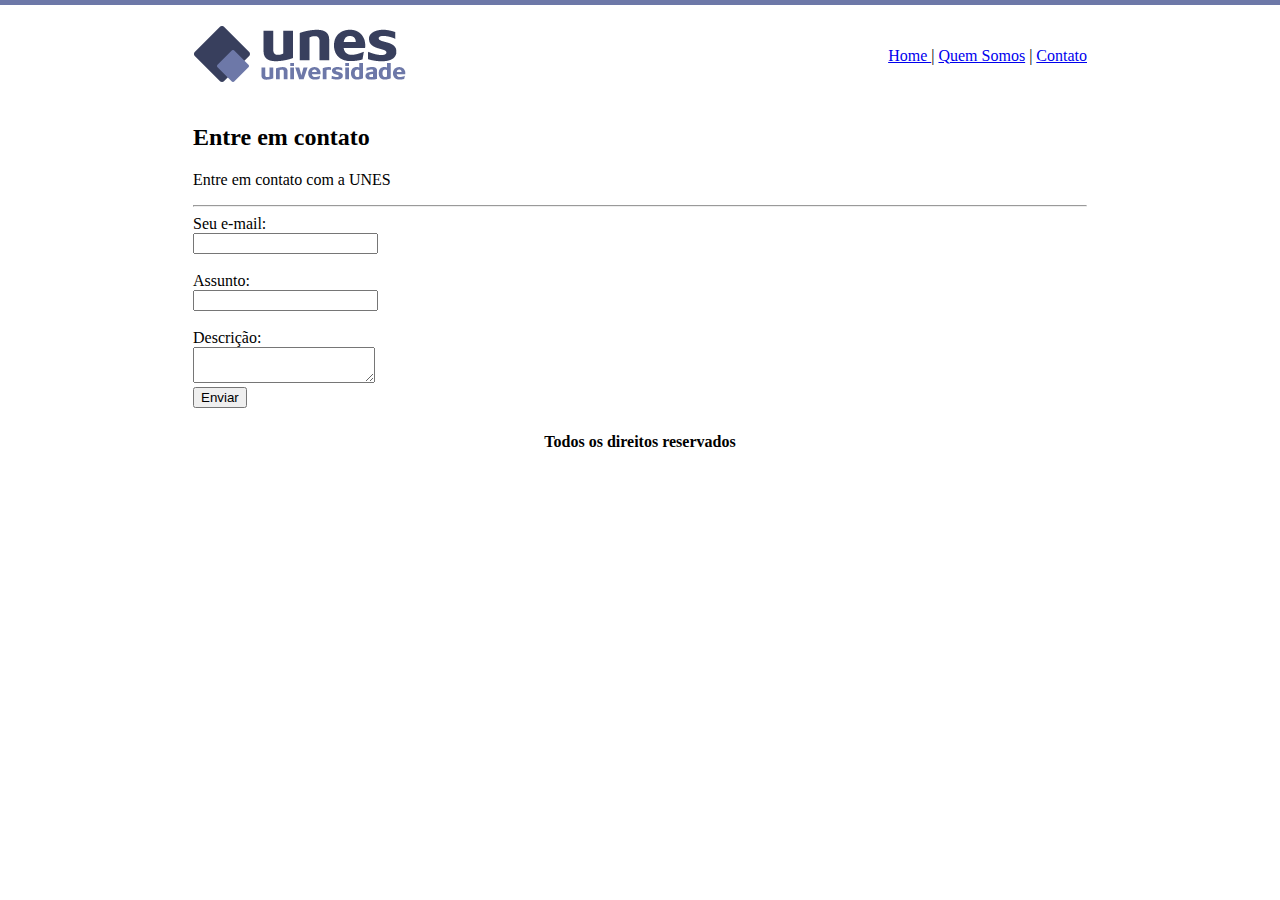
<file: UNES/contato.html>
<!DOCTYPE html>
	<html>
	<head>
		<title>UNES - Contato</title>
		<meta charset="utf-8">
	</head>
	<body background="imagens/fundo2.png">
		<table border="0" width="900" align="center">
			<tr>
				<td height="89"><img src="imagens/logo.png"></td>
				<td align="right">
					<a href="index.html">Home </a> |		
					<a href="quem-somos.html">Quem Somos</a> |
					<a href="contato.html">Contato</a>
				</td>
			</tr>
			<tr>
					<td colspan="2">
						<h2>Entre em contato</h2>
			<p>Entre em contato com a UNES</p>
			<hr>
			<form>
				Seu e-mail: <br>
				<input type="text" name="email"><br><br>
				Assunto: <br>
				<input type="text" name="assunto"><br><br>
				Descrição: <br>
				<textarea></textarea><br>
				<input type="submit" value="Enviar" ">
			</form>
	
	
			</tr>
			<tr>
				<td colspan="2" align="center">
					<h4>Todos os direitos reservados</h4>
				</td>
			</tr>
		</table>

	</body>
</html>
</file>
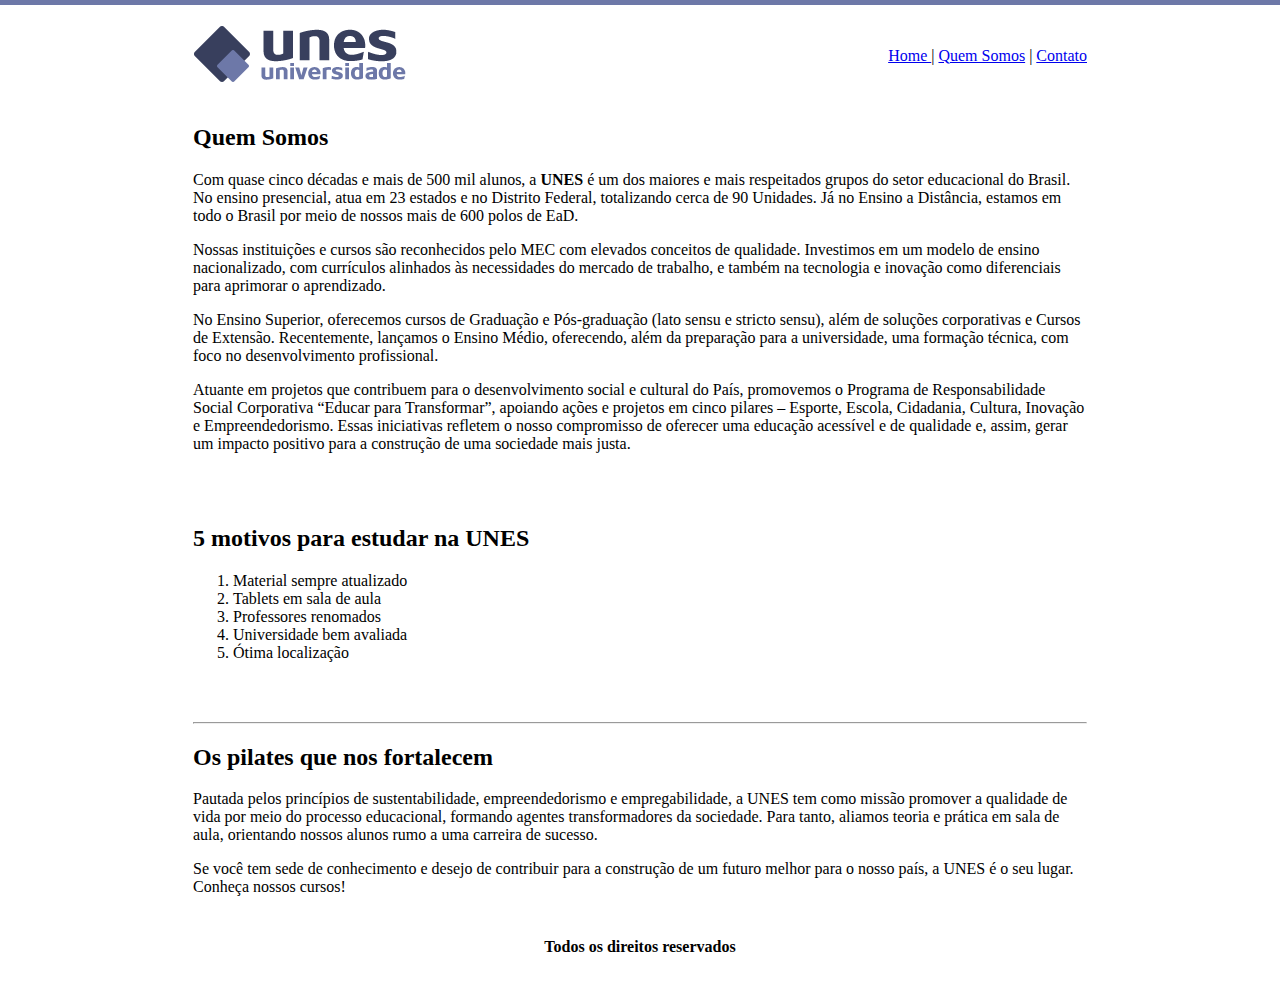
<file: UNES/quem-somos.html>
<!DOCTYPE html>
	<html>
	<head>
		<title>UNES - Quem Somos</title>
		<meta charset="utf-8">
	</head>
	<body background="imagens/fundo2.png">
		<table border="0" width="900" align="center">
			<tr>
				<td height="89"><img src="imagens/logo.png"></td>
				<td align="right">
					<a href="index.html">Home </a> |		
					<a href="quem-somos.html">Quem Somos</a> |
					<a href="contato.html">Contato</a>
				</td>
			</tr>
			<tr>
					<td colspan="2">
						<h2>Quem Somos</h2>
	<p>Com quase cinco décadas e mais de 500 mil alunos, a <strong>UNES</strong> é um dos maiores e mais respeitados grupos do setor educacional do Brasil. No ensino presencial, atua em 23 estados e no Distrito Federal, totalizando cerca de 90 Unidades. Já no Ensino a Distância, estamos em todo o Brasil por meio de nossos mais de 600 polos de EaD.</p>

	<p>Nossas instituições e cursos são reconhecidos pelo MEC com elevados conceitos de qualidade. Investimos em um modelo de ensino nacionalizado, com currículos alinhados às necessidades do mercado de trabalho, e também na tecnologia e inovação como diferenciais para aprimorar o aprendizado.</p>

	<p>No Ensino Superior, oferecemos cursos de Graduação e Pós-graduação (lato sensu e stricto sensu), além de soluções corporativas e Cursos de Extensão. Recentemente, lançamos o Ensino Médio, oferecendo, além da preparação para a universidade, uma formação técnica, com foco no desenvolvimento profissional.</p>

	<p>Atuante em projetos que contribuem para o desenvolvimento social e cultural do País, promovemos o Programa de Responsabilidade Social Corporativa “Educar para Transformar”, apoiando ações e projetos em cinco pilares – Esporte, Escola, Cidadania, Cultura, Inovação e Empreendedorismo. Essas iniciativas refletem o nosso compromisso de oferecer uma educação acessível e de qualidade e, assim, gerar um impacto positivo para a construção de uma sociedade mais justa.</p>
	<br>
	<br>

	<h2>5 motivos para estudar na UNES</h2>
	<ol>
		<li>Material sempre atualizado</li>
		<li>Tablets em sala de aula</li>
		<li>Professores renomados</li>
		<li>Universidade bem avaliada</li>
		<li>Ótima localização</li>
	</ol>
	<br>
	<br>
    <hr>
	<h2>Os pilates que nos fortalecem</h2>
	<p>Pautada pelos princípios de sustentabilidade, empreendedorismo e empregabilidade, a UNES tem como missão promover a qualidade de vida por meio do processo educacional, formando agentes transformadores da sociedade. Para tanto, aliamos teoria e prática em sala de aula, orientando nossos alunos rumo a uma carreira de sucesso.</p>

<p>Se você tem sede de conhecimento e desejo de contribuir para a construção de um futuro melhor para o nosso país, a UNES é o seu lugar. Conheça nossos cursos!</p>
	           </td>
			</tr>
			<tr>
				<td colspan="2" align="center">
					<h4>Todos os direitos reservados</h4>
				</td>
			</tr>
		</table>

	</body>
</html>
</file>
<file: AnnaBella/estilo.css>
body{
	background: #d2d2c1 url('imagens/fundo.png');
	font: 16px Arial, Helvetica, sans-serif;
}

#principal{
	width: 900px;
}

#menu{
	background: #c5c5b2;
	padding: 18px;
}

#conteudo{
	background: #e8e8d9;
	padding: 10px;

}

a{
	color: #4b566a;
	text-decoration: none;
	font-weight: bold;
	padding: 5px;
}

#rodape{
	text-align: center;
}

.img-campanha {
	border: 10px solid #c3c3ae;
}

h1, h2{
	color: #828271;
	font-size: 1.2em;
}
</file>
<file: NotíciasCidade/css/estilo.css>
*{
	margin: 0;
	padding: 0;
}

body{
	font-family: "Trebuchet MS", Helvetica, sans-serif;
	background: #fff url(../imagens/fundo.png) repeat-x;
}

#container{
	width: 750px;
	margin: 0 auto;
}

#topo{
	height: 150px;
	background: url(../imagens/detalhe-topo.png) no-repeat right top;
	padding-top: 25px;
}

.logo{
	width: 152px;
	height: 66px;
	background: url(../imagens/logo.png) no-repeat center;
	text-indent: -3000px;
}

a:link, a:visited{
	color: #b10333;
	padding: 2px;
}

a:hover{
	color: #e50040;
}

ul{
	margin: 0;
	padding: 0;
	list-style: none;
}

#topo ul{
	margin-top: 30px;
	background: #b10333;
	float: left;
}

#topo ul li{
	float: left;
}

#topo ul a{
	font-size: 0.9em;
	display: block;
	padding: 0.5em 1.5em;
	line-height: 2.1em;
	text-decoration: none;
	color: #fff;
	background: url(../imagens/divisor.png) no-repeat left center;
} 

#topo ul .primeiro a{
	background: none;
}

#topo ul a:hover{
	color: #69001d;
}

body.home #navegacao a#home,
body.brasil #navegacao a#brasil,
body.internacional  #navegacao a#internacional,
body.economia #navegacao a#economia,
body.saude #navegacao a#saude,
body.ciencia #navegacao a#ciencia,
body.fotos #navegacao a#fotos
{
	color: #fff;
	background: #de003e;
	cursor: text;
}

#conteudo{
	margin-top: 60px;
	background: #f5f5f5;
}

#lateral{
	width: 180px;
	float: left;
	margin: 0 0 20px -750px;
}

#primario{
	width: 270px;
	float: left;
	margin: 0 0 20px 195px;
}

#duas-colunas #primario{
	width: 555px;
}

#uma-colunas #primario{
	width: 750px;
	margin: 0 0 20px 0px;
}

#secundario{
	width: 270px;
	float: left;	
	margin: 0 0 20px 15px;
}

.caixa{
	background: #f3f3f3 url(../imagens/fundo-caixa.png);
	margin: 10px 0;
	padding: 5px 0 5px 0;
}

h2{
	font-size: 1em;
	background: #294c71;
	color: #fff;
	padding: 5px;
}

.caixa-conteudo{
	background: #fff;
	padding: 5px;
	margin-top: 5px;
}

#lateral ul a {
	font-size: 0.9em;
	padding: 3px;
	display: block;
	line-height: 30px;
	color: #000;
	text-decoration: none;
	border-bottom: 1px solid #f3f3f3;
}

#lateral ul a:hover{
	color: #a1a1a1;
	background: #f9f9f9 url(../imagens/marcador.png) no-repeat left center;
	padding-left: 20px;
}

label{
	display: block;
	cursor: pointer;
}

input{
	font-size: 0.9em;
	background-color: #fff;
	padding: 5px;
	width: 125px;
}

input.submit{
	width: 80px;
	color: #fff;
	background-color: #b10333;
	border: 2px solid #870529;
}

img.imagem-principal{
	border: 3px solid #dfdfdf;
	width: 98%;
}

h3{
	text-transform: uppercase;
	display: inline;
	font-size: 0.8em;
	padding: 3px;
}

.destaque h3{
	background: #b10333;
	color: #fff;
}

.entrevista h3{
	background: #de003e;
}

#lista-noticias li{
	padding: 2px;
	border-bottom: 1px solid #ccc;
	height: 62px;
}

#lista-noticias li a img{
	float: left;
	margin: 5px;
}

#lista-noticias li a{
	text-decoration: none;
}

#lista-noticias li a h3{
	font-size: 0.8em;
	padding: 0;
	color: #3e7ab9;
}

#lista-noticias li:hover{
	background: #eee;
	cursor: pointer;
}

#lista-noticias li a p{
	font-size: 0.7em;
	color: #000;
}

#container-rodape{
	background: #294c71;
	padding: 20px;
}

#rodape{
	width: 750px;
	margin: 0 auto;
	color:#fff;
}
</file>
<file: TecBlog/estilo.css>
/*Limpar formatações padrão*/
*{
	margin: 0;
	padding: 0;
}

body{
	font-size: 1em;
	font-family: "Trebuchet MS", Helvetica, sans-serif; 
	background: #e6e6e6;
}

/*
**** Layout ****
*/
#area-cabecalho{
	background-color: #f7b600;
	padding: 15px;
	text-align: center;
}

#area-logo, #area-menu{
	padding: 10px;
}

#area-principal{
	width: 920px;
	margin: 0 auto;
	padding: 15px;
}

#area-postagens{
	width: 660px;
	float: left;
}

#area-lateral{
	width: 240px;
	float: right;
}

.postagem{
	padding: 20px;
	margin-bottom: 20px;
	background: white;
}

.conteudo-lateral{
	background: white;
	padding: 10px;
	margin-bottom: 20px;
}

.postagem-lateral{
	font-size: 0.8em;
	padding: 5px;
	border-bottom: 1px dotted #CCC;
}

/*
**** Formatação do menu ****
*/
a{
	text-decoration: none;
}

a:link, a:visited{
	color: #f7b600;
}

a:hover{
	text-decoration: underline; 
}

#area-cabecalho a:link, #area-cabecalho a:visited{
	color: #FFF;
	padding: 8px 12px;
}

#area-cabecalho a:hover{
	color: #f7b600;
	background: #FFF;
	text-decoration: none;
}

#rodape{
	clear: both;
	text-align: center;
	padding: 15px;
	background: #CCC;
}

/*
**** Formatação em geral ****
*/
h1{
	color: #4e4e4e;
	font-size: 2.5em;
}

h2{
	color: #f7b600;
}

h3{
	color: #565656;
	background: #CCC;
	padding: 5px;
}

.branco{
	color: white;
}

.data-postagem{
	font-size: 0.8em;
	border-bottom: 1px solid #f4f4f4;
	padding-bottom: 10px;
	margin-bottom: 10px;
	display: block;
}

.categorias{
	margin: 10px;
}
</file>
